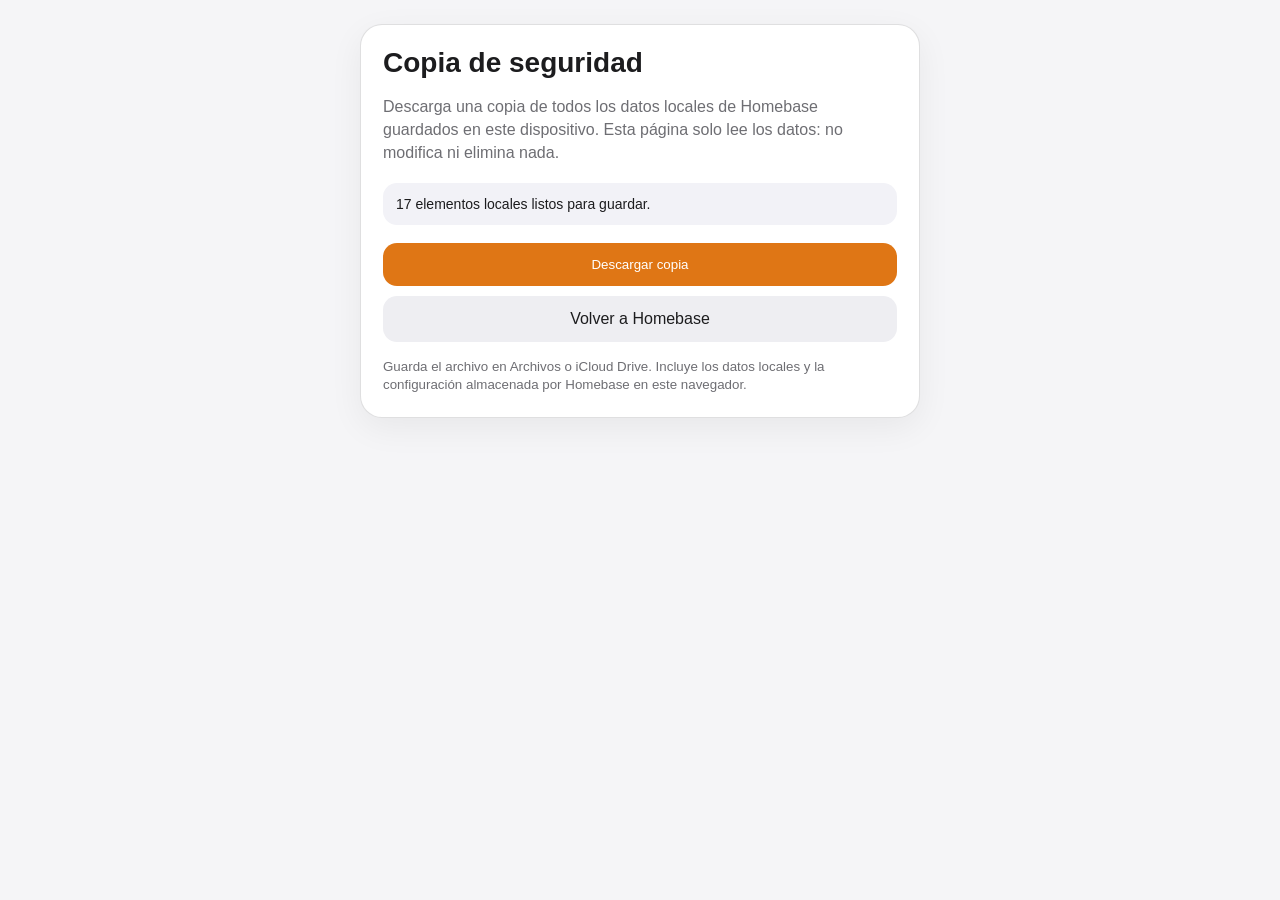
<file: backup.html>
<!DOCTYPE html>
<html lang="es">
<head>
<meta charset="UTF-8">
<meta name="viewport" content="width=device-width,initial-scale=1,viewport-fit=cover">
<meta name="theme-color" content="#f5f5f7">
<title>Homebase · Copia de seguridad</title>
<style>
:root{color-scheme:light;--bg:#f5f5f7;--card:#fff;--text:#1c1c1e;--muted:#6e6e73;--accent:#df7615;--line:rgba(60,60,67,.16)}
*{box-sizing:border-box}body{margin:0;min-height:100vh;background:var(--bg);color:var(--text);font-family:-apple-system,BlinkMacSystemFont,"Segoe UI",sans-serif;padding:max(24px,env(safe-area-inset-top)) 18px max(30px,env(safe-area-inset-bottom))}.wrap{max-width:560px;margin:auto}.card{background:var(--card);border:1px solid var(--line);border-radius:22px;padding:22px;box-shadow:0 10px 34px rgba(0,0,0,.06)}h1{font-size:28px;margin:0 0 8px}p{color:var(--muted);line-height:1.45}.status{margin:18px 0;padding:13px;border-radius:14px;background:#f2f2f7;font-size:14px}.actions{display:grid;gap:10px}button,a{display:block;width:100%;border:0;border-radius:14px;padding:14px;text-align:center;font:800 16px/1.2 inherit;text-decoration:none}button{background:var(--accent);color:#fff}a{background:#eeeef2;color:var(--text)}small{display:block;color:var(--muted);margin-top:16px;line-height:1.4}
</style>
</head>
<body>
<main class="wrap"><section class="card">
<h1>Copia de seguridad</h1>
<p>Descarga una copia de todos los datos locales de Homebase guardados en este dispositivo. Esta página solo lee los datos: no modifica ni elimina nada.</p>
<div class="status" id="status">Preparando…</div>
<div class="actions"><button id="download" type="button">Descargar copia</button><a href="./">Volver a Homebase</a></div>
<small>Guarda el archivo en Archivos o iCloud Drive. Incluye los datos locales y la configuración almacenada por Homebase en este navegador.</small>
</section></main>
<script>
(()=>{
  'use strict';
  const status=document.getElementById('status');
  const button=document.getElementById('download');
  function snapshot(){
    const storage={};
    for(let i=0;i<localStorage.length;i++){
      const key=localStorage.key(i);
      if(key!==null)storage[key]=localStorage.getItem(key);
    }
    return {
      format:'homebase-local-backup',
      version:1,
      createdAt:new Date().toISOString(),
      origin:location.origin,
      userAgent:navigator.userAgent,
      localStorage:storage
    };
  }
  function fileName(){
    const d=new Date();
    const pad=n=>String(n).padStart(2,'0');
    return `homebase-backup-${d.getFullYear()}-${pad(d.getMonth()+1)}-${pad(d.getDate())}-${pad(d.getHours())}${pad(d.getMinutes())}.json`;
  }
  function updateStatus(){
    const count=localStorage.length;
    status.textContent=`${count} elemento${count===1?'':'s'} local${count===1?'':'es'} listo${count===1?'':'s'} para guardar.`;
  }
  button.addEventListener('click',()=>{
    try{
      const json=JSON.stringify(snapshot(),null,2);
      const blob=new Blob([json],{type:'application/json'});
      const url=URL.createObjectURL(blob);
      const link=document.createElement('a');
      link.href=url;link.download=fileName();document.body.appendChild(link);link.click();link.remove();
      setTimeout(()=>URL.revokeObjectURL(url),1000);
      status.textContent='Copia generada. Comprueba que el archivo aparece en Descargas o Archivos.';
    }catch(error){
      console.error(error);
      status.textContent='No se pudo generar la copia en este dispositivo.';
    }
  });
  updateStatus();
})();
</script>
</body>
</html>
</file>
